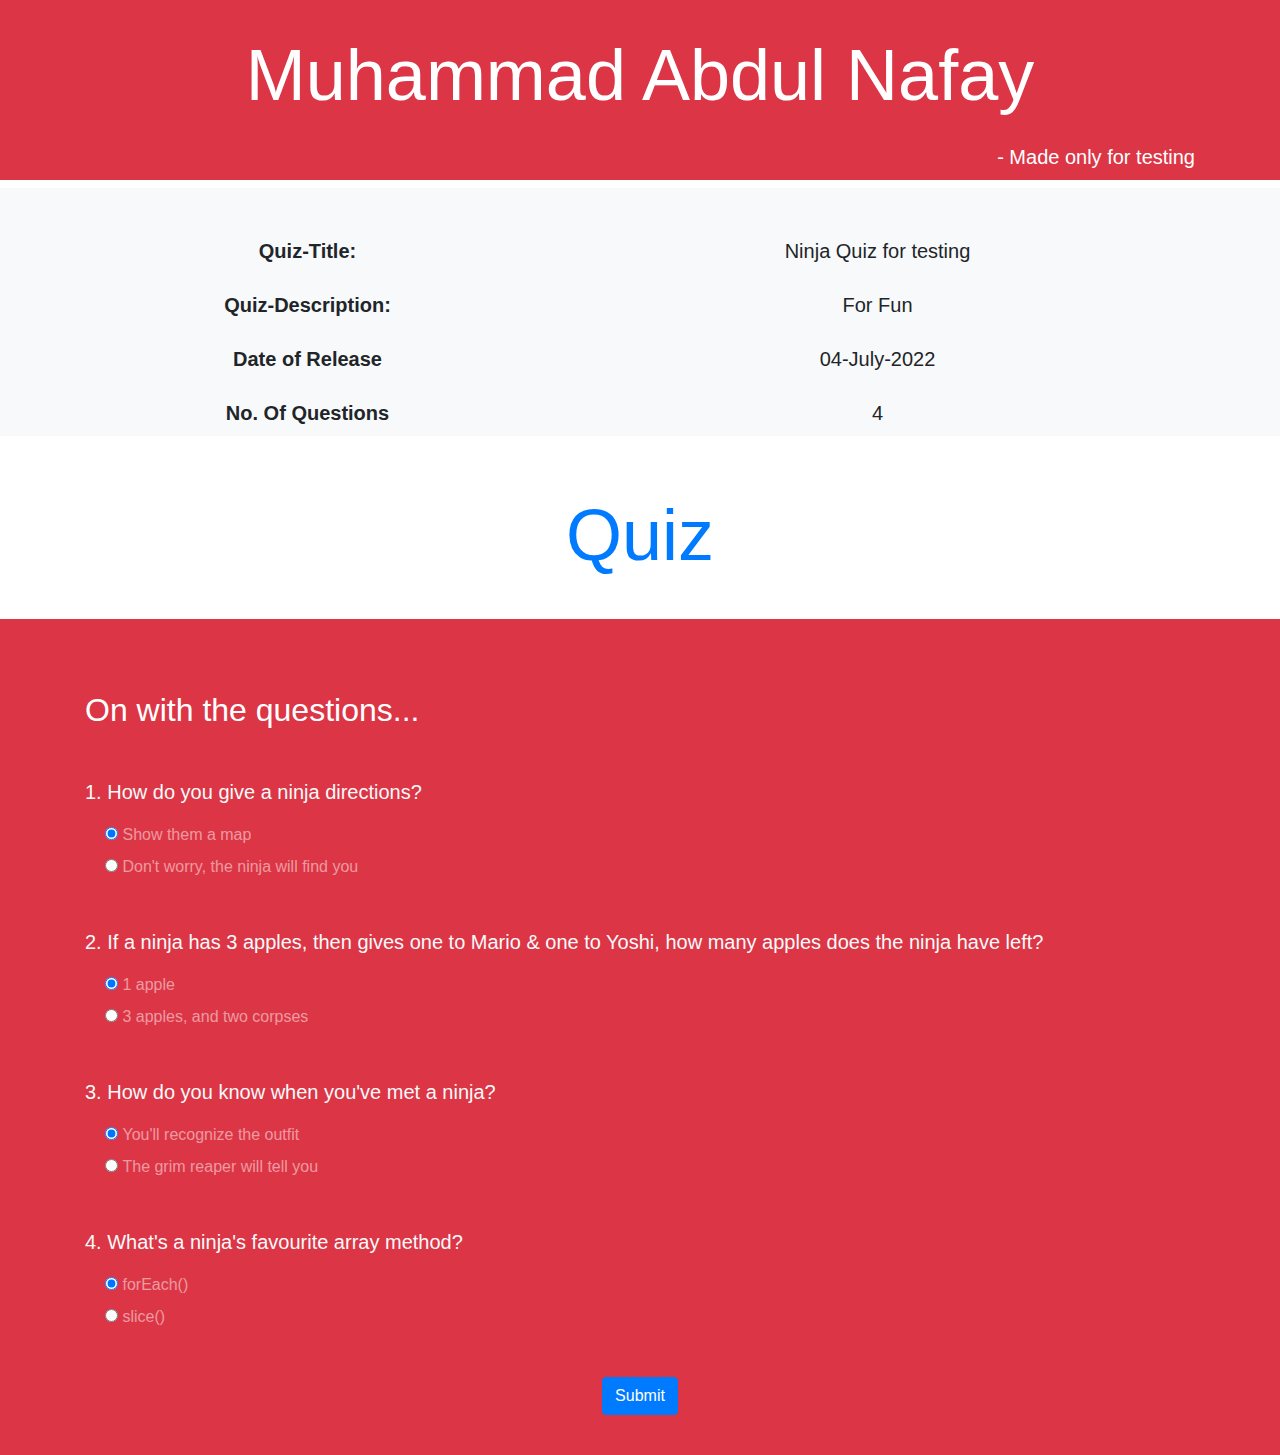
<file: quiz1/index.html>
<html lang="en">

<head>
    <meta charset="UTF-8">
    <meta name="viewport" content="width=device-width, initial-scale=1.0">
    <meta http-equiv="X-UA-Compatible" content="ie=edge">
    <title>Ninja Quiz</title>
    <link rel="stylesheet" href="https://stackpath.bootstrapcdn.com/bootstrap/4.3.1/css/bootstrap.min.css"
        integrity="sha384-ggOyR0iXCbMQv3Xipma34MD+dH/1fQ784/j6cY/iJTQUOhcWr7x9JvoRxT2MZw1T" crossorigin="anonymous">
</head>

<body>
    <div class="py-2 bg-danger text-center">
        <div class="container">
            <h1 class="display-3 text-white my-4">Muhammad Abdul Nafay</h1>
            <footer class="lead blackquote-footer text-white text-right">- Made only for testing </footer>
        </div>
    </div>
    <div class="lead pt-5 my-2 bg-light text-center">
        <div class="container">
            <dl class="row">
                <dt class="col-sm-5">Quiz-Title:</dt>
                <dd class="col-sm-7">Ninja Quiz for testing</dd>
            </dl>
            <dl class="row">
                <dt class="col-sm-5">Quiz-Description:</dt>
                <dd class="col-sm-7">For Fun</dd>
            </dl>
            <dl class="row">
                <dt class="col-sm-5">Date of Release</dt>
                <dd class="col-sm-7">04-July-2022</dd>
            </dl>
            <dl class="row">
                <dt class="col-sm-5">No. Of Questions</dt>
                <dd class="col-sm-7">4</dd>
            </dl>
            <dl class="score_row row d-none">
                <dt class="col-sm-5">Result</dt>
                <dd class="score text-primary font-weight-normal col-sm-7">0/100</dd>
            </dl>

            
        </div>
    </div>
    <!-- top section -->
    <div class="intro py-3 bg-white text-center">
        <div class="container">
            <h2 class="text-primary display-3 my-4">Quiz</h2>
        </div>
    </div>

    <div class="result py-4 d-none bg-light text-center">
        <div class="container lead">
            <p class="display-4 p-3">Your score is<span class="text-primary display-4 p-3">0%</span></p>
        </div>
    </div>

    <!-- quiz section -->
    <div class="quiz py-4 bg-danger">
        <div class="container">
            <h2 class="my-5 text-white">On with the questions...</h2>

            <form class="quiz-form text-light">
                <div class="my-5">
                    <p class="lead font-weight-normal">1. How do you give a ninja directions?</p>
                    <div class="form-check my-2 text-white-50">
                        <input type="radio" name="q1" value="A" checked>
                        <label name="q1A" class="form-check-label">Show them a map</label>
                    </div>
                    <div class="form-check my-2 text-white-50">
                        <input type="radio" name="q1" value="B">
                        <label name="q1B" class="form-check-label">Don't worry, the ninja will find you</label>
                    </div>
                </div>
                <div class="my-5">
                    <p class="lead font-weight-normal">2. If a ninja has 3 apples, then gives one to Mario & one to
                        Yoshi, how many apples does the ninja have left?</p>
                    <div class="form-check my-2 text-white-50">
                        <input type="radio" name="q2" value="A" checked>
                        <label name="q2A" class="form-check-label">1 apple</label>
                    </div>
                    <div class="form-check my-2 text-white-50">
                        <input type="radio" name="q2" value="B">
                        <label name="q2B" class="form-check-label">3 apples, and two corpses</label>
                    </div>
                </div>
                <div class="my-5">
                    <p class="lead font-weight-normal">3. How do you know when you've met a ninja?</p>
                    <div class="form-check my-2 text-white-50">
                        <input type="radio" name="q3" value="A" checked>
                        <label name="q3A" class="form-check-label">You'll recognize the outfit</label>
                    </div>
                    <div class="form-check my-2 text-white-50">
                        <input type="radio" name="q3" value="B">
                        <label name="q3B" class="form-check-label">The grim reaper will tell you</label>
                    </div>
                </div>
                <div class="my-5">
                    <p class="lead font-weight-normal">4. What's a ninja's favourite array method?</p>
                    <div class="form-check my-2 text-white-50">
                        <input type="radio" name="q4" value="A" checked>
                        <label name="q4A" class="form-check-label">forEach()</label>
                    </div>
                    <div class="form-check my-2 text-white-50">
                        <input type="radio" name="q4" value="B">
                        <label  name="q4B" class="form-check-label">slice()</label>
                    </div>
                </div>
                <div class="text-center">
                    <input type="submit" class="btn btn-primary">
                </div>
            </form>

        </div>
    </div>

    <script src="app.js"></script>
</body>

</html>
</file>
